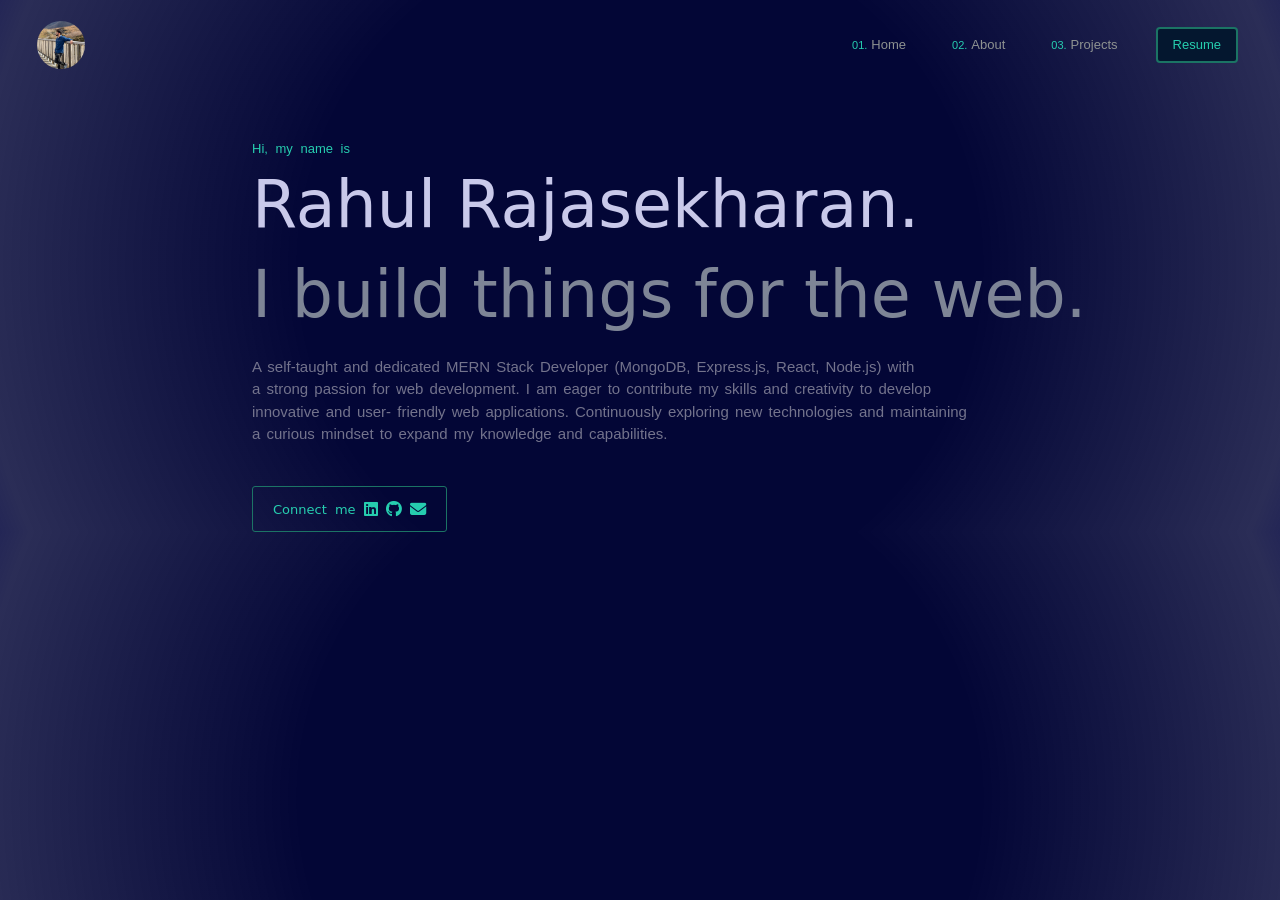
<file: index.html>
<!DOCTYPE html>
<html lang="en">

<head>
  <meta charset="UTF-8">
  <meta name="viewport" content="width=device-width, initial-scale=1.0">
  <title>Rahul-Rajasekharan</title>
  <link href="https://cdn.jsdelivr.net/npm/bootstrap@5.3.1/dist/css/bootstrap.min.css" rel="stylesheet"
    integrity="sha384-4bw+/aepP/YC94hEpVNVgiZdgIC5+VKNBQNGCHeKRQN+PtmoHDEXuppvnDJzQIu9" crossorigin="anonymous">
  <link rel="stylesheet" href="Home.css">
  <link rel="icon" href="Images/myimage.jpg" type="image/x-icon" style="border-radius: 5rem;">
  <link rel="stylesheet" href="https://cdnjs.cloudflare.com/ajax/libs/font-awesome/6.4.2/css/all.min.css"
    integrity="sha512-z3gLpd7yknf1YoNbCzqRKc4qyor8gaKU1qmn+CShxbuBusANI9QpRohGBreCFkKxLhei6S9CQXFEbbKuqLg0DA=="
    crossorigin="anonymous" referrerpolicy="no-referrer" />
</head>

<body>
  <div class="container-fluid">
    <div class="row">
      <div class="col-md-12">
        <nav class="navbar navbar-expand-lg navbar-margins">
          <div class="icon-container">
            <img src="Images/IMG_2749.JPG" alt="Icon" class="rounded-icon">
          </div>
          <button class="navbar-toggler" type="button" data-bs-toggle="collapse" data-bs-target="#navbarNavAltMarkup"
            aria-controls="navbarNavAltMarkup" aria-expanded="false" aria-label="Toggle navigation">
            <span class="navbar-toggler-icon"></span>
          </button>
          <div class="collapse navbar-collapse" id="navbarNavAltMarkup">
            <div class="navbar-nav ms-auto">
              <a class="nav-link" aria-current="page" href="index.html"><span class="green-number">01.</span>Home</a>
              <a class="nav-link" href="about.html"><span class="green-number">02.</span>About</a>
              <a class="nav-link" href="work.html"><span class="green-number">03.</span>Projects</a>
              <!-- <a class="nav-link" href="contact.html"><span class="green-number">04.</span>Contact</a> -->
              <a class="nav-link card" href="https://drive.google.com/file/d/1fXTCXNlsWGiw4EiIEkS4Etimg_eC6byV/view?usp=drivesdk">Resume</a>
            </div>
          </div>
        </nav>
      </div>
    </div>
  </div>
  <div class="container-fluid">
    <div class="row col-md-12">
      <div class="home-main-body">
        <h6 class="first-line-content">Hi, my name is</h6><br>
        <h1 class="second-line-content">Rahul Rajasekharan.</h1><br>
        <h1 class="third-line-content">I build things for the web.</h1><br>
        <p class="fourth-line-content">A self-taught and dedicated MERN Stack Developer (MongoDB, Express.js, React,
          Node.js) with <br> a strong passion for web development. I am eager to contribute my skills and creativity to
          develop <br>innovative and user- friendly web applications. Continuously exploring new technologies and
          maintaining <br>a curious mindset to expand my knowledge and capabilities.</p><br>
        <div class="icon-box">
          <span class="icon-style"> Connect me
            <a href="https://www.linkedin.com/in/rahulrajasekharannair/" class="icon-style"><i
                class="fa-brands fa-linkedin fa-lg"></i></a>
            <a href="https://github.com/Rahul-Rajasekharan" class="icon-style"><i
                class="fa-brands fa-github fa-spin fa-lg"></i></a>
            <a href="mailto:rahulsekhar97@gmail.com" class="icon-style"><i class="fa-solid fa-envelope fa-lg"></i></a>
          </span>
        </div>
      </div>
    </div>
  </div>



  <script src="https://cdn.jsdelivr.net/npm/@popperjs/core@2.11.8/dist/umd/popper.min.js"
    integrity="sha384-I7E8VVD/ismYTF4hNIPjVp/Zjvgyol6VFvRkX/vR+Vc4jQkC+hVqc2pM8ODewa9r"
    crossorigin="anonymous"></script>
  <script src="https://cdn.jsdelivr.net/npm/bootstrap@5.3.1/dist/js/bootstrap.min.js"
    integrity="sha384-Rx+T1VzGupg4BHQYs2gCW9It+akI2MM/mndMCy36UVfodzcJcF0GGLxZIzObiEfa"
    crossorigin="anonymous"></script>
</body>

</html>
</file>
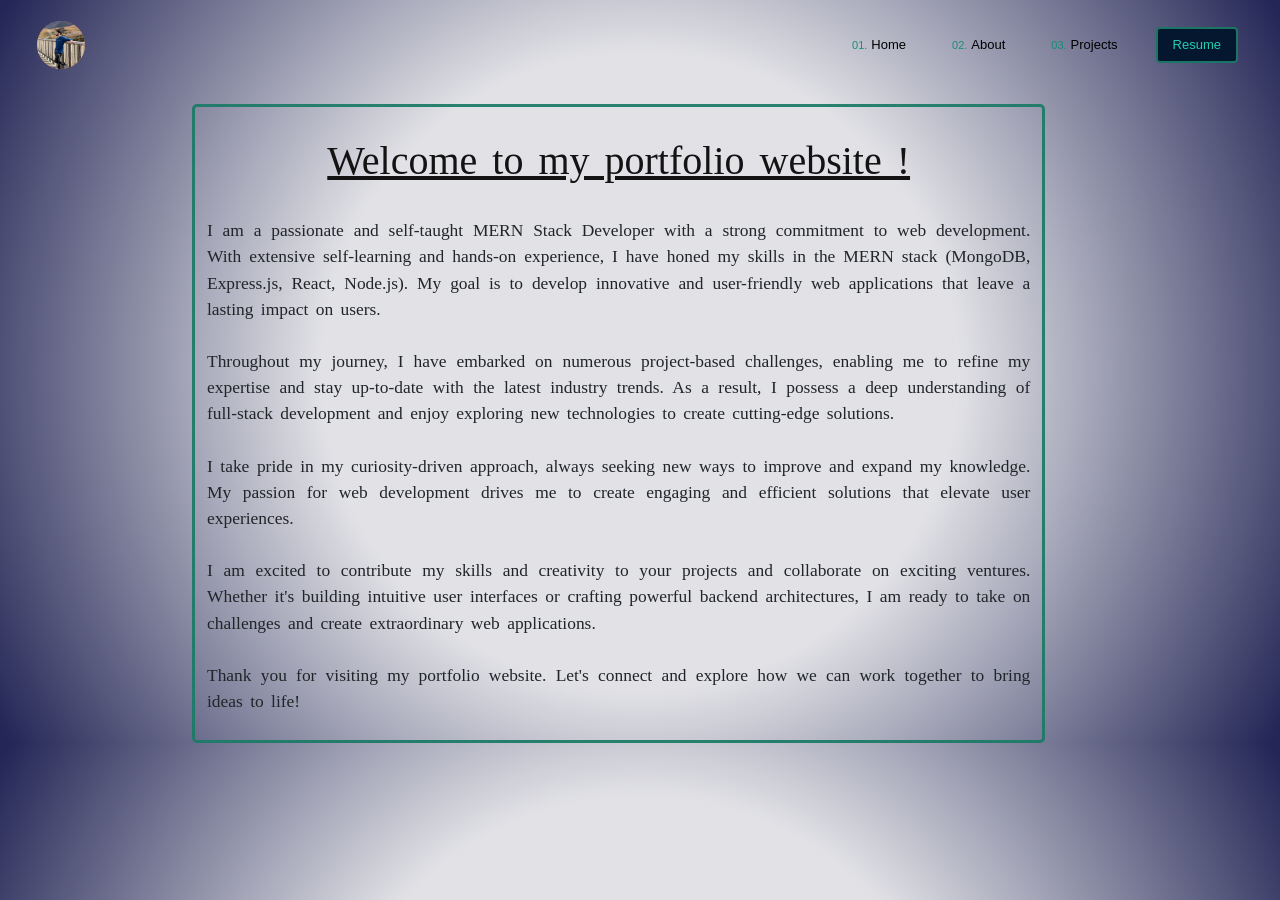
<file: about.html>
<!DOCTYPE html>
<html lang="en">

<head>
    <meta charset="UTF-8">
    <meta name="viewport" content="width=device-width, initial-scale=1">
    <title>Rahul-Rajasekharan</title>
    <link rel="stylesheet" href="About.css">
    <link rel="icon" href="Images/myimage.jpg" type="image/x-icon" style="border-radius: 5rem;">
    <link href="https://cdn.jsdelivr.net/npm/bootstrap@5.2.3/dist/css/bootstrap.min.css" rel="stylesheet" integrity="sha384-rbsA2VBKQhggwzxH7pPCaAqO46MgnOM80zW1RWuH61DGLwZJEdK2Kadq2F9CUG65" crossorigin="anonymous">
  </head>
</head>

<body>
    <div class="background-colour">
        <div class="container-fluid">
            <div class="row ">
                <div class="col-md-12">
                    <nav class="navbar navbar-expand-lg navbar-margins">
                        <div class="icon-container">
                            <a href="index.html"><img src="Images/IMG_2749.JPG" alt="Icon" class="rounded-icon"></a>
                        </div>
                        <button class="navbar-toggler" type="button" data-bs-toggle="collapse"
                            data-bs-target="#navbarNavAltMarkup" aria-controls="navbarNavAltMarkup"
                            aria-expanded="false" aria-label="Toggle navigation">
                            <span class="navbar-toggler-icon"></span>
                        </button>
                        <div class="collapse navbar-collapse" id="navbarNavAltMarkup">
                            <div class="navbar-nav ms-auto">
                                <a class="nav-link" aria-current="page" href="index.html"><span
                                        class="green-number">01.</span>Home</a>
                                <a class="nav-link" href="about.html"><span class="green-number">02.</span>About</a>
                                <a class="nav-link" href="work.html"><span class="green-number">03.</span>Projects</a>
                                <!-- <a class="nav-link" href="contact.html"><span class="green-number">04.</span>Contact</a> -->
                                <a class="nav-link card" style="padding-left: 15px; padding-right: 15px;" href="https://drive.google.com/file/d/1fXTCXNlsWGiw4EiIEkS4Etimg_eC6byV/view?usp=drivesdk">Resume</a>
                            </div>
                        </div>
                    </nav>
                </div>
            </div>
        </div>
        <div class="container-fluid">
            <div class="row margin">
                <div class="col-md-8 home-main-body icon-box">
                    <h1 class="heading">Welcome to my portfolio website !</h1><br>
                    <p class="content">I am a passionate and self-taught MERN Stack Developer with a strong commitment to web
                        development. With extensive self-learning and hands-on experience, I have honed my skills in the
                        MERN stack (MongoDB, Express.js, React, Node.js). My goal is to develop innovative and
                        user-friendly web applications that leave a lasting impact on users.<br>

                        <br> Throughout my journey, I have embarked on numerous project-based challenges, enabling me to
                        refine my expertise and stay up-to-date with the latest industry trends. As a result, I possess
                        a deep understanding of full-stack development and enjoy exploring new technologies to create
                        cutting-edge solutions.<br>

                        <br>I take pride in my curiosity-driven approach, always seeking new ways to improve and expand my
                        knowledge. My passion for web development drives me to create engaging and efficient solutions
                        that elevate user experiences.<br>

                        <br>I am excited to contribute my skills and creativity to your projects and collaborate on exciting
                        ventures. Whether it's building intuitive user interfaces or crafting powerful backend
                        architectures, I am ready to take on challenges and create extraordinary web applications.<br>

                        <br>Thank you for visiting my portfolio website. Let's connect and explore how we can work together
                        to bring ideas to life!<br>

                    </p>
                </div>
            </div>
        </div>
    </div>
    <script src="https://cdn.jsdelivr.net/npm/@popperjs/core@2.11.6/dist/umd/popper.min.js" integrity="sha384-oBqDVmMz9ATKxIep9tiCxS/Z9fNfEXiDAYTujMAeBAsjFuCZSmKbSSUnQlmh/jp3" crossorigin="anonymous"></script>
    <script src="https://cdn.jsdelivr.net/npm/bootstrap@5.2.3/dist/js/bootstrap.min.js" integrity="sha384-cuYeSxntonz0PPNlHhBs68uyIAVpIIOZZ5JqeqvYYIcEL727kskC66kF92t6Xl2V" crossorigin="anonymous"></script>
</body>

</html>
</file>
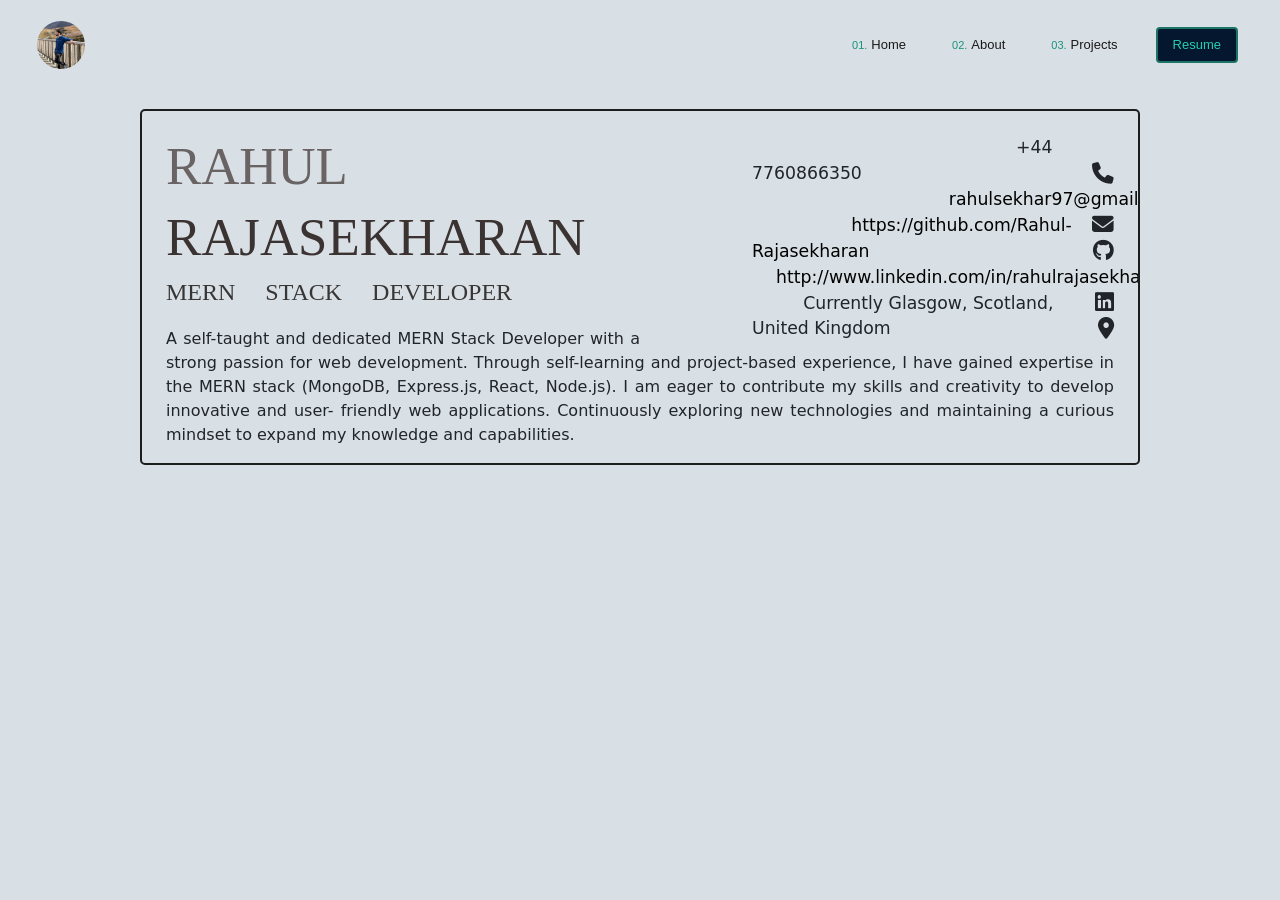
<file: resume.html>
<!DOCTYPE html>
<html lang="en">

<head>
    <meta charset="UTF-8">
    <meta name="viewport" content="width=device-width, initial-scale=1.0">
    <title>Rahul-Rajasekhar</title>
    <link href="https://cdn.jsdelivr.net/npm/bootstrap@5.3.1/dist/css/bootstrap.min.css" rel="stylesheet"
        integrity="sha384-4bw+/aepP/YC94hEpVNVgiZdgIC5+VKNBQNGCHeKRQN+PtmoHDEXuppvnDJzQIu9" crossorigin="anonymous">
    <link rel="stylesheet" href="Resume.css">
    <link rel="icon" href="Images/myimage.jpg" type="image/x-icon" style="border-radius: 5rem;">
    <link rel="stylesheet" href="https://cdnjs.cloudflare.com/ajax/libs/font-awesome/6.4.2/css/all.min.css"
        integrity="sha512-z3gLpd7yknf1YoNbCzqRKc4qyor8gaKU1qmn+CShxbuBusANI9QpRohGBreCFkKxLhei6S9CQXFEbbKuqLg0DA=="
        crossorigin="anonymous" referrerpolicy="no-referrer" />
</head>

<body>
    <div class="background-colour">
        <div class="container-fluid">
            <div class="row">
                <div class="col-md-12">
                    <nav class="navbar navbar-expand-lg navbar-margins">
                        <div class="icon-container">
                            <a href="home.html"><img src="Images/IMG_2749.JPG" alt="Icon" class="rounded-icon"></a>
                        </div>
                        <button class="navbar-toggler" type="button" data-bs-toggle="collapse"
                            data-bs-target="#navbarNavAltMarkup" aria-controls="navbarNavAltMarkup"
                            aria-expanded="false" aria-label="Toggle navigation">
                            <span class="navbar-toggler-icon"></span>
                        </button>
                        <div class="collapse navbar-collapse" id="navbarNavAltMarkup">
                            <div class="navbar-nav ms-auto">
                                <a class="nav-link" aria-current="page" href="Home.html"><span
                                        class="green-number">01.</span>Home</a>
                                <a class="nav-link" href="about.html"><span class="green-number">02.</span>About</a>
                                <a class="nav-link" href="work.html"><span class="green-number">03.</span>Projects</a>
                                <!-- <a class="nav-link" href="contact.html"><span class="green-number">04.</span>Contact</a> -->
                                <a class="nav-link card" href="resume.html">Resume</a>
                            </div>
                        </div>
                    </nav>
                </div>
            </div>
        </div>
        <div class="container-fluid">
            <div class="row">
                <div class="col-md-12 col-sm-12">
                    <div class="main-body">
                        <div class="head">
                            <div class="name">
                                <h1 class="first-name">RAHUL</h1>
                                <h1 class="last-name">RAJASEKHARAN</h1>
                                <h4 class="domain">MERN STACK DEVELOPER</h4>
                            </div>
                            <div class="contact">
                                <div class="contact-details">
                                    <span class="contact-margin1">+44 7760866350</span> <span class="icon"><i
                                            class="fa-solid fa-phone fa-lg"></i></span> <br>
                                    <a href="mailto:rahulsekhar97@gmail.com"
                                        class="contact-margin2">rahulsekhar97@gmail.com </a> <span class="icon"><i
                                            class="fa-solid fa-envelope fa-lg"></i></span> <br>
                                    <a href="//github.com/Rahul-Rajasekharan" class="contact-margin3">
                                        https://github.com/Rahul-Rajasekharan </a>
                                    <span class="icon"><i class="fa-brands fa-github fa-lg"></i></span> <br>
                                    <a href="http://www.linkedin.com/in/rahulrajasekharannair"
                                        class="contact-margin4">http://www.linkedin.com/in/rahulrajasekharannair</a>
                                    <span class="icon"><i class="fa-brands fa-linkedin fa-lg"></i></span> <br>
                                    <span class="contact-margin5">Currently Glasgow, Scotland, United Kingdom </span>
                                    <span class="icon"><i class="fa-solid fa-location-dot fa-lg"></i></span>
                                </div>
                            </div>
                        </div>
                        <div>
                            <p class="objective">A self-taught and dedicated MERN Stack Developer with a strong passion
                                for web development.
                                Through self-learning and project-based experience, I have gained expertise in the MERN
                                stack (MongoDB, Express.js, React, Node.js). I am eager to contribute my skills and
                                creativity to develop innovative and user- friendly web applications. Continuously
                                exploring
                                new technologies and maintaining a curious mindset to expand my knowledge and
                                capabilities.
                            </p>
                        </div>
                    </div>
                </div>
            </div>
        </div>
    </div>
    <script src="https://cdn.jsdelivr.net/npm/@popperjs/core@2.11.8/dist/umd/popper.min.js"
        integrity="sha384-I7E8VVD/ismYTF4hNIPjVp/Zjvgyol6VFvRkX/vR+Vc4jQkC+hVqc2pM8ODewa9r"
        crossorigin="anonymous"></script>
    <script src="https://cdn.jsdelivr.net/npm/bootstrap@5.3.1/dist/js/bootstrap.min.js"
        integrity="sha384-Rx+T1VzGupg4BHQYs2gCW9It+akI2MM/mndMCy36UVfodzcJcF0GGLxZIzObiEfa"
        crossorigin="anonymous"></script>
</body>

</html>
</file>
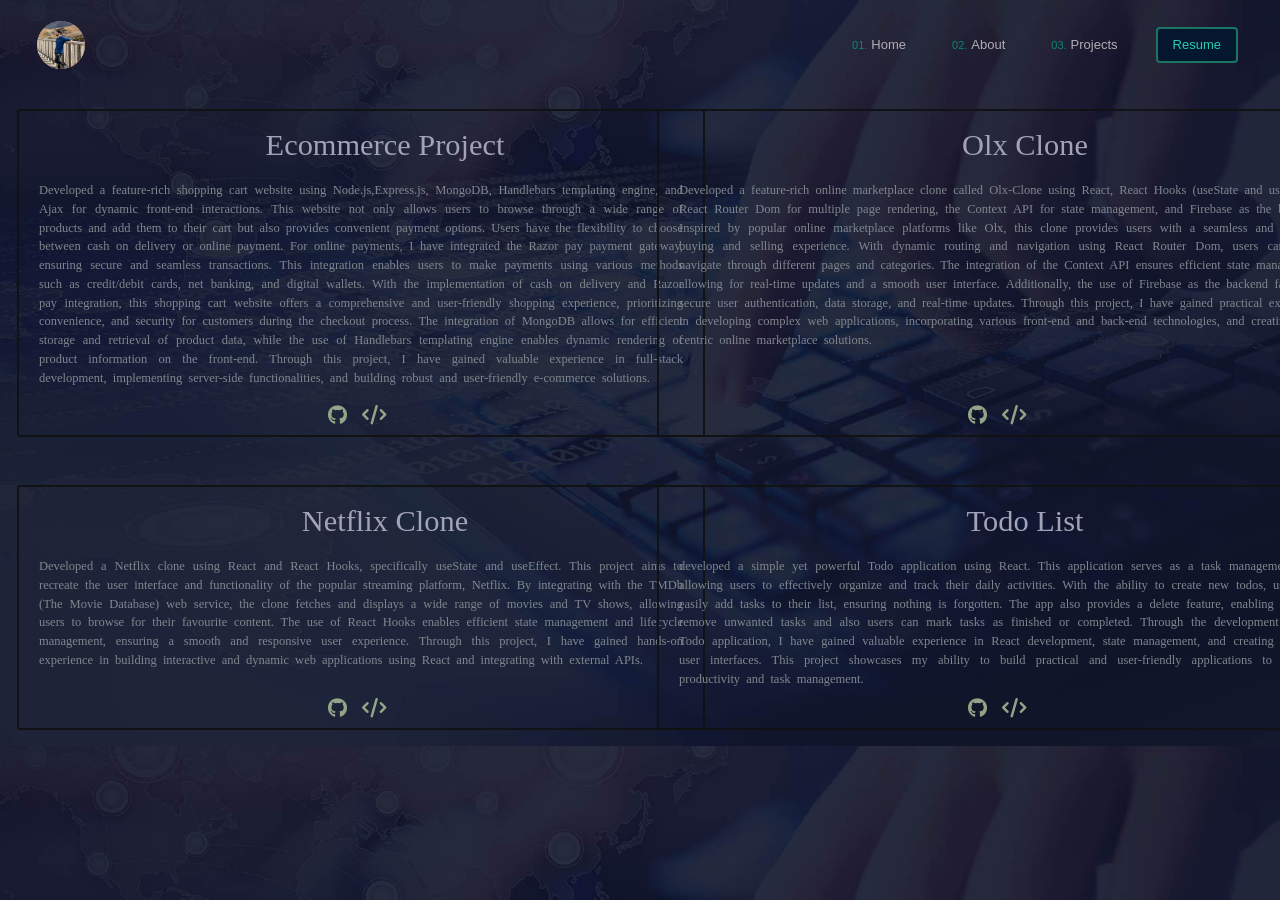
<file: work.html>
<!DOCTYPE html>
<html lang="en">

<head>
    <meta charset="UTF-8">
    <meta name="viewport" content="width=device-width, initial-scale=1.0">
    <title>Rahul-Rajasekharan</title>
    <link href="https://cdn.jsdelivr.net/npm/bootstrap@5.3.1/dist/css/bootstrap.min.css" rel="stylesheet"
        integrity="sha384-4bw+/aepP/YC94hEpVNVgiZdgIC5+VKNBQNGCHeKRQN+PtmoHDEXuppvnDJzQIu9" crossorigin="anonymous">
    <link rel="stylesheet" href="Work.css">
    <link rel="icon" href="Images/myimage.jpg" type="image/x-icon" style="border-radius: 5rem;">
    <link rel="stylesheet" href="https://cdnjs.cloudflare.com/ajax/libs/font-awesome/6.4.2/css/all.min.css"
        integrity="sha512-z3gLpd7yknf1YoNbCzqRKc4qyor8gaKU1qmn+CShxbuBusANI9QpRohGBreCFkKxLhei6S9CQXFEbbKuqLg0DA=="
        crossorigin="anonymous" referrerpolicy="no-referrer" />
</head>

<body>
    <div class="background-colour">
        <div class="container-fluid">
            <div class="row">
                <div class="col-md-12">
                    <nav class="navbar navbar-expand-lg navbar-margins">
                        <div class="icon-container">
                            <a href="index.html"><img src="Images/IMG_2749.JPG" alt="Icon" class="rounded-icon"></a>
                        </div>
                        <button class="navbar-toggler" type="button" data-bs-toggle="collapse"
                            data-bs-target="#navbarNavAltMarkup" aria-controls="navbarNavAltMarkup"
                            aria-expanded="false" aria-label="Toggle navigation">
                            <span class="navbar-toggler-icon"></span>
                        </button>
                        <div class="collapse navbar-collapse" id="navbarNavAltMarkup">
                            <div class="navbar-nav ms-auto">
                                <a class="nav-link" aria-current="page" href="index.html"><span
                                        class="green-number">01.</span>Home</a>
                                <a class="nav-link" href="about.html"><span class="green-number">02.</span>About</a>
                                <a class="nav-link" href="work.html"><span class="green-number">03.</span>Projects</a>
                                <!-- <a class="nav-link" href="contact.html"><span class="green-number">04.</span>Contact</a> -->
                                <a class="nav-link card" href="https://drive.google.com/file/d/1fXTCXNlsWGiw4EiIEkS4Etimg_eC6byV/view?usp=drivesdk">Resume</a>
                            </div>
                        </div>
                    </nav>
                </div>
            </div>
        </div>

        <div class="container-fluid">
            <div class="row">
                <div class="col-md-6">
                    <div class="project-box1 col-sm-12 col-xs-12">
                        <h1 class="project-heading">Ecommerce Project</h1>
                        <p class="project-content">Developed a feature-rich shopping cart website using
                            Node.js,Express.js, MongoDB,
                            Handlebars templating engine, and Ajax for dynamic front-end interactions. This website not
                            only allows users to browse through a wide range of products and add them to their cart but
                            also provides convenient payment options. Users have the flexibility to choose between cash
                            on delivery or online payment. For online payments, I have integrated the Razor pay payment
                            gateway, ensuring secure and seamless transactions. This integration enables users to make
                            payments using various methods such as credit/debit cards, net banking, and digital wallets.
                            With the implementation of cash on delivery and Razor pay integration, this shopping cart
                            website offers a comprehensive and user-friendly shopping experience, prioritizing
                            convenience, and security for customers during the checkout process. The integration of
                            MongoDB allows for efficient storage and retrieval of product data, while the use of
                            Handlebars templating engine enables dynamic rendering of product information on the
                            front-end. Through this project, I have gained valuable experience in full-stack
                            development, implementing server-side functionalities, and building robust and user-friendly
                            e-commerce solutions.</p>
                        <div class="icon-style">
                            <a href="https://github.com/Rahul-Rajasekharan/Shopping-Cart" class="icon"><i
                                    class="fa-brands fa-github  fa-xl"></i></a>
                            <a href="https://www.smartshoppy.uk/" class="icon"><i
                                    class="fa-solid fa-code  fa-xl"></i></a>
                        </div>
                    </div>
                    <div class="project-box2 col-sm-12 col-xs-12">
                        <h1 class="project-heading">Netflix Clone</h1>
                        <p class="project-content">Developed a Netflix clone using React and React Hooks,
                            specifically useState and useEffect. This project aims to recreate the user interface and
                            functionality of the popular streaming platform, Netflix. By integrating with the TMDb (The
                            Movie Database) web service, the clone fetches and displays a wide range of movies and TV
                            shows, allowing users to browse for their favourite content. The use of React Hooks enables
                            efficient state management and lifecycle management, ensuring a smooth and responsive user
                            experience. Through this project, I have gained hands-on experience in building interactive
                            and dynamic web applications using React and integrating with external APIs.</p>
                        <div class="icon-style">
                            <a href="https://github.com/Rahul-Rajasekharan/Netflix-Clone" class="icon"><i
                                     class="fa-brands fa-github  fa-xl"></i></a>
                            <a href="https://flixzone.uk/" class="icon"><i
                                    class="fa-solid fa-code  fa-xl"></i></a>
                        </div>
                    </div>
                </div>
                <div class="col-md-6">
                    <div class="project-box1 col-sm-12 col-xs-12">
                        <h1 class="project-heading">Olx Clone</h1>
                        <p class="project-content">Developed a feature-rich online marketplace clone
                            called Olx-Clone using React, React Hooks (useState and useEffect), React Router Dom for
                            multiple page rendering, the Context API for state management, and Firebase as the backend.
                            Inspired by popular online marketplace platforms like Olx, this clone provides users with a
                            seamless and intuitive buying and selling experience. With dynamic routing and navigation
                            using React Router Dom, users can easily navigate through different pages and categories.
                            The integration of the Context API ensures efficient state management, allowing for
                            real-time updates and a smooth user interface. Additionally, the use of Firebase as the
                            backend facilitates secure user authentication, data storage, and real-time updates. Through
                            this project, I have gained practical experience in developing complex web applications,
                            incorporating various front-end and back-end technologies, and creating user-centric online
                            marketplace solutions.</p>
                        <div class="icon-style">
                                <a href="https://github.com/Rahul-Rajasekharan/Olx-Clone" class="icon"><i
                                    class="fa-brands fa-github  fa-xl"></i></a>
                                <a href="https://www.tradeshub.online/" class="icon"><i
                                    class="fa-solid fa-code  fa-xl"></i></a>
                        </div>    
                    </div>
                    <div class="project-box2 col-sm-12 col-xs-12">
                        <h1 class="project-heading">Todo List</h1>
                        <p class="project-content">developed a simple yet powerful Todo application using React. This
                            application serves as a task management tool, allowing users to effectively organize and
                            track their daily activities. With the ability to create new todos, users can easily add
                            tasks to their list, ensuring nothing is forgotten. The app also provides a delete feature,
                            enabling users to remove unwanted tasks and also users can mark tasks as finished or
                            completed.
                            Through the development of this Todo application, I have gained
                            valuable experience in React development, state management, and creating intuitive user
                            interfaces. This project showcases my ability to build practical and user-friendly
                            applications to enhance productivity and task management.</p>
                        <div class="icon-style">
                            <a href="https://github.com/Rahul-Rajasekharan/ToDo-App" class="icon"><i
                                class="fa-brands fa-github  fa-xl"></i></a>
                            <a href=" https://yourtodo.uk/" class="icon"><i
                                class="fa-solid fa-code fa-xl"></i></a>
                        </div>
                    </div>
                </div>
            </div>
        </div>
    </div>
    <script src="https://cdn.jsdelivr.net/npm/@popperjs/core@2.11.8/dist/umd/popper.min.js"
        integrity="sha384-I7E8VVD/ismYTF4hNIPjVp/Zjvgyol6VFvRkX/vR+Vc4jQkC+hVqc2pM8ODewa9r"
        crossorigin="anonymous"></script>
    <script src="https://cdn.jsdelivr.net/npm/bootstrap@5.3.1/dist/js/bootstrap.min.js"
        integrity="sha384-Rx+T1VzGupg4BHQYs2gCW9It+akI2MM/mndMCy36UVfodzcJcF0GGLxZIzObiEfa"
        crossorigin="anonymous"></script>
</body>

</html>
</file>
<file: Home.css>
body{
    background: rgb(3,6,54);
    background: radial-gradient(circle, rgba(3,6,54,1) 49%, rgba(3,6,55,0.8449973739495799) 96%, rgba(3,6,61,0.8702074579831933) 100%);
    width: 100%;
}
/* .background-colour{
    width: 100%;
    height: 815px; 
    position:fixed; 
} */
.icon-container {
    width: 48px; 
    height: 48px;
    border-radius: 50%;
    overflow: hidden; 
    background-color: #c06363; 
    
}
.rounded-icon {
    width: 100%;
    height: 100%;
    object-fit: cover;   

}
.navbar-nav .nav-link {
    margin-right: 30px; 
}
.navbar-margins{
    margin-top: 13px;
    margin-left: 25px;
}
.navbar-nav .nav-link.card {
    border: 2px solid rgb(29 123 104 / 94%); 
    border-radius: 4px;
    background-color:rgb(4, 23, 47);
    color:rgb(40 218 183 / 94%);
    font-size: small;
    font-family:'Lucida Sans', 'Lucida Sans Regular', 'Lucida Grande', 'Lucida Sans Unicode', Geneva, Verdana, sans-serif;
    padding: 6px 10px;
    padding-left: 15px;
    padding-right: 15px;
}
.navbar-nav .nav-link .green-number {
    color: rgb(40 218 183 / 94%);
    margin-right: 4px;
    font-family:'Lucida Sans', 'Lucida Sans Regular', 'Lucida Grande', 'Lucida Sans Unicode', Geneva, Verdana, sans-serif;
    font-size: 11px;
}
.navbar-nav .nav-link {
    color: rgb(142, 146, 145);
    font-family:'Lucida Sans', 'Lucida Sans Regular', 'Lucida Grande', 'Lucida Sans Unicode', Geneva, Verdana, sans-serif;
    font-size: small;
}
.navbar-toggler {
    background-color: #7e8596;
    color:  rgb(4, 23, 47);
}
  
.navbar-toggler .navbar-toggler-icon {
    color: rgb(29 123 104 / 94%); 
}
  
.home-main-body{
    margin-top: 4rem;
    margin-left: 15rem;
}

.first-line-content{
    color: rgb(40 218 183 / 94%);
    font-family:'Lucida Sans', 'Lucida Sans Regular', 'Lucida Grande', 'Lucida Sans Unicode', Geneva, Verdana, sans-serif;
    margin-bottom: -15px;
    font-size: 13px;
    word-spacing: 4px;
}
.second-line-content{
    font-size: 65px;
    color: #c9c9ea;
    margin-bottom: -12px;
}
.third-line-content{
    font-size: 65px;
    color: #7e8596;
    margin-bottom: -2px;
}
.fourth-line-content{
    color: #73738c;
    font-size: 15px;
    font-family:'Lucida Sans', 'Lucida Sans Regular', 'Lucida Grande', 'Lucida Sans Unicode', Geneva, Verdana, sans-serif;
    word-spacing: 2px;
}
.icon-box {
    border: 1px solid rgb(29 123 104 / 94%); 
    border-radius: 3px;
    padding: 10px; 
    padding-left: 20px;
    padding-right: 20px;
    display: inline-block; 
}
.icon-style {
    font-size: 13px;
    color:rgb(40 218 183 / 94%);
    word-spacing: 4px;
}
</file>
<file: About.css>
body{
    background: rgb(174,175,186);
    background: radial-gradient(circle, rgba(174,175,186,0.36320465686274506) 43%, rgba(3,6,61,0.8702074579831933) 99%);
}
/* .background-colour{
    background: rgb(174,175,186); 
    background: radial-gradient(circle, rgba(174,175,186,0.36320465686274506) 43%, rgba(3,6,61,0.8702074579831933) 99%); 
    width: 100%;
    height: 100%;
    position:fixed; 
} */
.icon-container {
    width: 48px; 
    height: 48px;
    border-radius: 50%;
    overflow: hidden; 
    background-color: #c06363; 
    
}
.rounded-icon {
    width: 100%;
    height: 100%;
    object-fit: cover;   

}
.navbar-nav .nav-link {
    margin-right: 30px; 
}
.navbar-margins{
    margin-top: 13px;
    margin-left: 25px;
}
.navbar-nav .nav-link.card {
    border: 2px solid rgb(29 123 104 / 94%); 
    border-radius: 4px;
    background-color:rgb(4, 23, 47);
    color:rgb(40 218 183 / 94%);
    font-size: small;
    font-family:'Lucida Sans', 'Lucida Sans Regular', 'Lucida Grande', 'Lucida Sans Unicode', Geneva, Verdana, sans-serif;
    padding: 6px 10px;
}
.navbar-nav .nav-link .green-number {
    color: rgb(11 141 115 / 94%);
    margin-right: 4px;
    font-family:'Lucida Sans', 'Lucida Sans Regular', 'Lucida Grande', 'Lucida Sans Unicode', Geneva, Verdana, sans-serif;
    font-size: 11px;
}
.navbar-nav .nav-link {
    color:  rgb(0 0 0);
    font-family:'Lucida Sans', 'Lucida Sans Regular', 'Lucida Grande', 'Lucida Sans Unicode', Geneva, Verdana, sans-serif;
    font-size: small;
}
.navbar-toggler {
    background-color: #7e8596;
    color:  rgb(1, 4, 22);
}
  
.navbar-toggler .navbar-toggler-icon {
    color: rgb(29 123 104 / 94%); 
}
  
.margin{
    padding-top: 1.7rem;
}
.home-main-body{
    margin-left: 15%;
    margin-right: 15%;
}
.heading{
    font-size: 2.5rem;
    text-align: center;
    word-spacing: 5px;
    color: #141212;
    font-family: fantasy;
    text-decoration-line: underline;
}
.content{
    text-align: justify;
    word-spacing: 3px;
    font-family: fantasy;
    font-size: 1.09rem;
}
.icon-box {
    border: 3px solid rgb(29 123 104 / 94%); 
    border-radius: 5px;
    padding: 10px; 
    padding-left: 20px;
    padding-right: 20px;
    display: inline-block; 
    padding-top: 30px;
    padding-bottom: 10px;
    /* background-image: url('Images/backgroundimage.jpe');
    background-size: cover;
    background-position: center; */
}
</file>
<file: Resume.css>
body{
 background-color: #d9e0e5;

}
/* .background-colour{
    /* width: 100%;
    height: 815px; */
    /* position:fixed; 
} */
.icon-container {
    width: 48px; 
    height: 48px;
    border-radius: 50%;
    overflow: hidden; 
    /* background-color: #c06363; */
}
.rounded-icon {
    width: 100%;
    height: 100%;
    object-fit: cover;
}
.navbar-nav .nav-link {
    margin-right: 30px; 
}
.navbar-margins{
    margin-top: 13px;
    margin-left: 25px;
}
.navbar-nav .nav-link.card {
    border: 2px solid rgb(29 123 104 / 94%); 
    border-radius: 4px;
    background-color:rgb(4, 23, 47);
    color:rgb(40 218 183 / 94%);
    font-size: small;
    font-family:'Lucida Sans', 'Lucida Sans Regular', 'Lucida Grande', 'Lucida Sans Unicode', Geneva, Verdana, sans-serif;
    padding: 6px 10px;
    padding-left: 15px;
    padding-right: 15px;
}
.navbar-nav .nav-link .green-number {
    color: rgb(11 141 115 / 94%);
    margin-right: 4px;
    font-family:'Lucida Sans', 'Lucida Sans Regular', 'Lucida Grande', 'Lucida Sans Unicode', Geneva, Verdana, sans-serif;
    font-size: 11px;
}
.navbar-nav .nav-link {
    color:  rgb(26 24 26);
    font-family:'Lucida Sans', 'Lucida Sans Regular', 'Lucida Grande', 'Lucida Sans Unicode', Geneva, Verdana, sans-serif;
    font-size: small;
}
.navbar-toggler {
    background-color: #7e8596;
    color:  rgb(1, 4, 22);
}
.navbar-toggler .navbar-toggler-icon {
    color: rgb(29 123 104 / 94%); 
}
.main-body{
    border: 2px solid rgb(16 17 17 / 94%);
    border-radius: 5px;
    margin-top: 2rem;
    margin-bottom: 1rem;
    margin-left: 8rem;
    margin-right: 8rem;
    padding-top: 1.5rem;
    padding-left: 1.5rem;
    padding-right: 1.5rem;
    overflow: hidden;
}
.first-name{
    font-size: 3.3rem;
    font-weight: 250;
    color: #696363;  
    font-family: auto; 
}
.last-name{
    font-size: 3.3rem;
    font-weight: 500;
    color: #3b3232;
    font-family: auto;
}
.domain{
    font-weight: 270;
    font-family: emoji;
    color: #383535;
}
.name{
    float: left;
    width: 50%;
}
.contact{
    float: right;
    width: 50%;
    padding-left: 7rem;
}
.contact-details{
    font-size: 1.08rem;
    font-weight: 450;
}
.icon{
    float: right;
}
.contact-margin1{
    padding-left: 16.5rem;
    padding-bottom: 2rem;
}
.contact-margin2{
    padding-left: 12.3rem;
    padding-bottom: 2rem;
    text-decoration: none;
    color: black;
}
.contact-margin3{
    padding-left: 6.2rem;
    padding-bottom: 2rem;
    text-decoration: none;
    color: black;
}
.contact-margin4{
    padding-left: 1.5rem;
    padding-bottom: 2rem;
    text-decoration: none;
    color: black;
}
.contact-margin5{
    padding-left: 3.2rem;
    padding-bottom: 2rem;
}
.objective{
    text-align: justify;
    font-size: 1rem;
    font-weight: 450;
    padding-top: 12rem;
}
</file>
<file: Work.css>
body{
    background-image: url('Images/landingpage-2work.jpeg');
    background-size: cover;
    background-position: center;
}
/* .background-colour{
    /* width: 100%;
    height: 815px; */
    /* position:fixed; 
} */
.icon-container {
    width: 48px; 
    height: 48px;
    border-radius: 50%;
    overflow: hidden; 
    background-color: #c06363; 
    
}
.rounded-icon {
    width: 100%;
    height: 100%;
    object-fit: cover;   

}
.navbar-nav .nav-link {
    margin-right: 30px; 
}
.navbar-margins{
    margin-top: 13px;
    margin-left: 25px;
}
.navbar-nav .nav-link.card {
    border: 2px solid rgb(29 123 104 / 94%); 
    border-radius: 4px;
    background-color:rgb(4, 23, 47);
    color:rgb(40 218 183 / 94%);
    font-size: small;
    font-family:'Lucida Sans', 'Lucida Sans Regular', 'Lucida Grande', 'Lucida Sans Unicode', Geneva, Verdana, sans-serif;
    padding: 6px 10px;
    padding-left: 15px;
    padding-right: 15px;
}
.navbar-nav .nav-link .green-number {
    color: rgb(11 141 115 / 94%);
    margin-right: 4px;
    font-family:'Lucida Sans', 'Lucida Sans Regular', 'Lucida Grande', 'Lucida Sans Unicode', Geneva, Verdana, sans-serif;
    font-size: 11px;
}
.navbar-nav .nav-link {
    color:  rgb(178 173 178);
    font-family:'Lucida Sans', 'Lucida Sans Regular', 'Lucida Grande', 'Lucida Sans Unicode', Geneva, Verdana, sans-serif;
    font-size: small;
}
.navbar-toggler {
    background-color: #7e8596;
    color:  rgb(1, 4, 22);
}
.navbar-toggler .navbar-toggler-icon {
    color: rgb(29 123 104 / 94%); 
}
.project-heading{
    margin-top: 1rem;
    margin-left: 3rem;
    margin-bottom: 1.1rem;
    color: #a2a3b6;
    text-align: center;
    font-size: 1.9rem;
}
.project-box1{
    border: 2px solid rgb(16 17 17 / 94%);
    border-radius: 3px;
    margin-top: 2rem;
    margin-bottom: 1rem;
    padding-left: 20px;
    padding-right: 20px;
    padding-bottom: 0.7rem;
    display: inline-block; 
    width: 43rem;
    height: 20.5rem;
    text-align: center;
    position: relative;
    Font-family: fangsong;
    margin-left: 5px;
}
.project-box2{
    border: 2px solid rgb(16 17 17 / 94%);
    border-radius: 3px;
    margin-top: 2rem;
    margin-bottom: 1rem;
    padding-left: 20px;
    padding-right: 20px;
    padding-bottom: 0.7rem;
    display: inline-block; 
    width: 43rem;
    height: 15.3rem;
    text-align: center;
    Font-family: fangsong;
    position: relative;
    margin-left: 5px;
}
.project-content{
    color: #7f878e;
    font-size: 12.5px;
    text-align: justify;
    word-spacing: 3px;
}

.icon-style {
    font-size: 13px;
    word-spacing: 4px;
    position: absolute;
    bottom: 10px; 
    left: 50%;
    transform: translateX(-50%);
}
.icon{
    color:rgb(154 173 140 / 94%);
    margin-right: 0.5rem;
}
</file>
